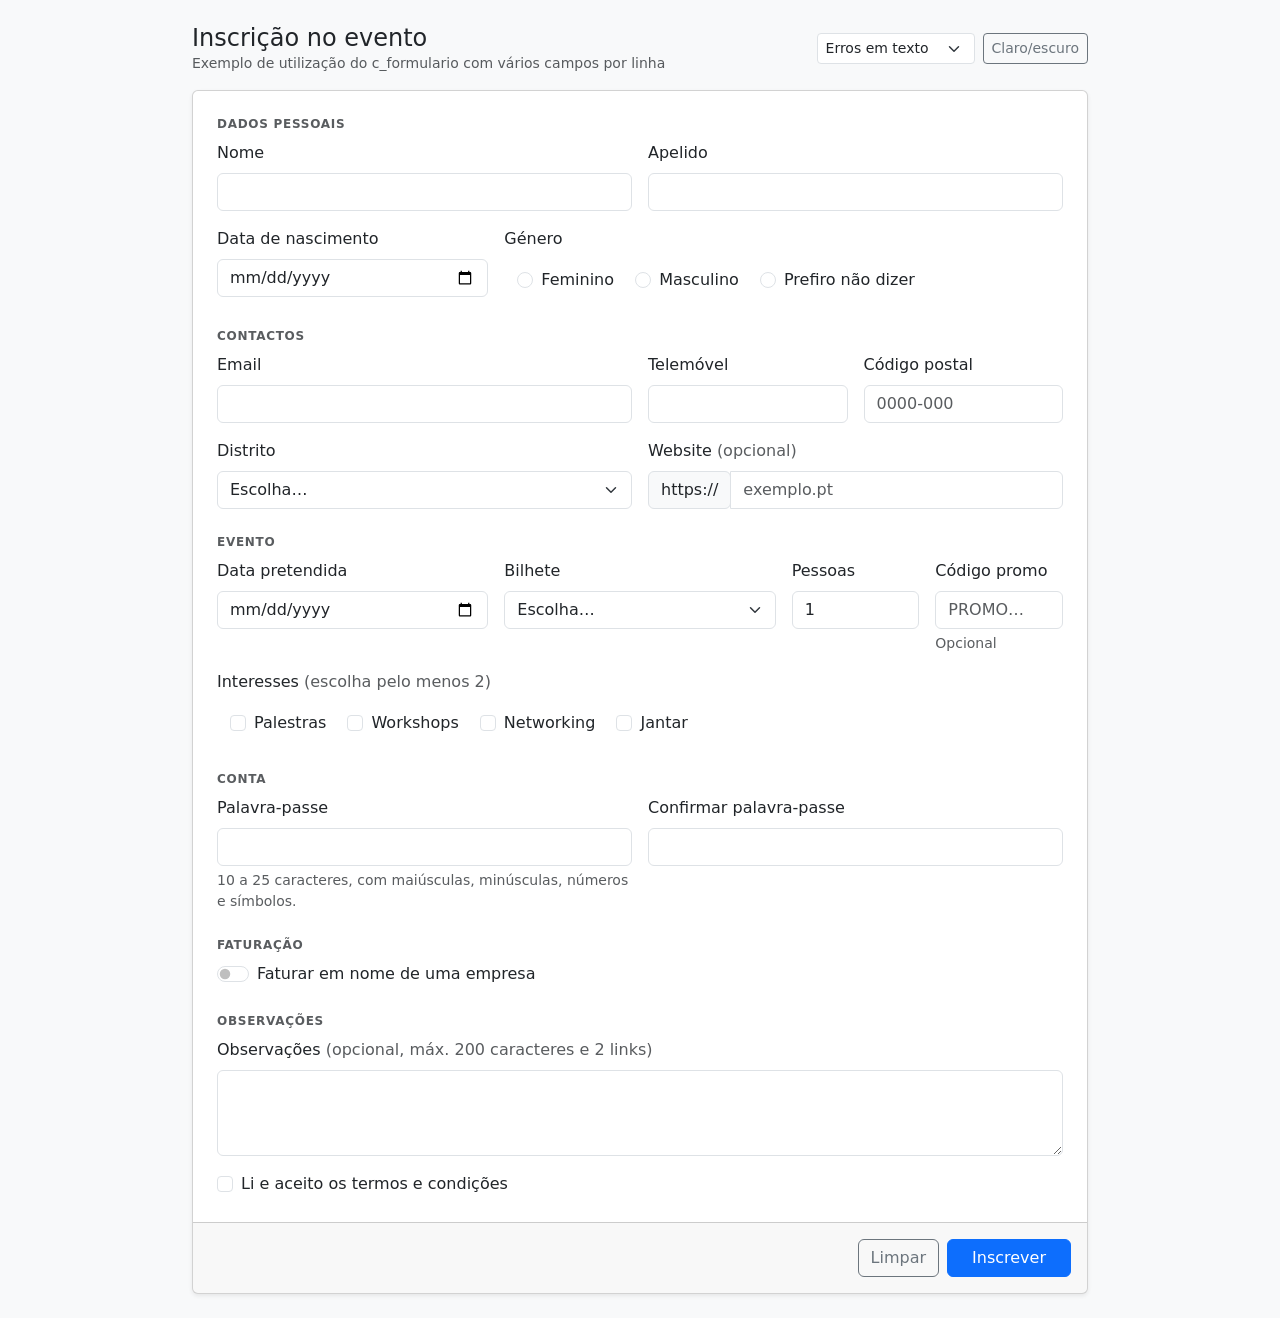
<file: exemplo/index.html>
<!-- Exemplo da aplicação do C_FORMULÁRIO - Validador de formulários -->

<!doctype html>
<html lang="pt">
<head>
    <meta charset="utf-8">
    <meta name="viewport" content="width=device-width, initial-scale=1">
    <title>Exemplo c_formulario</title>
    <link rel="stylesheet" href="https://cdn.jsdelivr.net/npm/bootstrap@5.3.3/dist/css/bootstrap.min.css">
    <link rel="stylesheet" href="../c_formulario/c_formulario.css">
    <script src="../c_formulario/c_aviso.js"></script>
    <script src="../c_formulario/c_formulario.js"></script>
    <style>
        body { background: var(--bs-tertiary-bg); }
        .seccao { font-size: .75rem; font-weight: 600; letter-spacing: .06em; text-transform: uppercase; color: var(--bs-secondary-color); }
        /* Grupos de opções: borda transparente para não "saltar" quando fica com erro */
        .grupo-opcoes { padding: .5rem .75rem; border: 1px solid transparent; border-radius: var(--bs-border-radius); }
    </style>
</head>
<body class="py-4">
<div class="container" style="max-width: 920px">

    <div class="d-flex flex-wrap align-items-center justify-content-between gap-2 mb-3">
        <div>
            <h1 class="h4 mb-0">Inscrição no evento</h1>
            <div class="text-body-secondary small">Exemplo de utilização do c_formulario com vários campos por linha</div>
        </div>
        <div class="d-flex gap-2">
            <select id="modo_aviso" class="form-select form-select-sm" style="width: auto" aria-label="Modo de aviso">
                <option value="text">Erros em texto</option>
                <option value="tooltip">Erros em tooltip</option>
            </select>
            <button type="button" class="btn btn-sm btn-outline-secondary" id="tema">Claro/escuro</button>
        </div>
    </div>

    <form id="inscricao" class="card shadow-sm" novalidate>
        <div class="card-body p-4">

            <div class="seccao mb-2">Dados pessoais</div>
            <div class="row g-3 mb-4">
                <div class="col-md-6">
                    <label for="nome" class="form-label">Nome</label>
                    <input id="nome" name="nome" class="form-control" autocomplete="given-name">
                </div>
                <div class="col-md-6">
                    <label for="apelido" class="form-label">Apelido</label>
                    <input id="apelido" name="apelido" class="form-control" autocomplete="family-name">
                </div>
                <div class="col-md-4">
                    <label for="nascimento" class="form-label">Data de nascimento</label>
                    <input id="nascimento" name="nascimento" type="date" class="form-control">
                </div>
                <div class="col-md-8">
                    <span class="form-label d-block">Género</span>
                    <!-- Grupo de opções: o id do contentor é o "name" dos radios; na validação usa-se "genero?" -->
                    <div id="genero" class="grupo-opcoes">
                        <div class="form-check form-check-inline">
                            <input class="form-check-input" type="radio" name="genero" id="genero_f" value="F">
                            <label class="form-check-label" for="genero_f">Feminino</label>
                        </div>
                        <div class="form-check form-check-inline">
                            <input class="form-check-input" type="radio" name="genero" id="genero_m" value="M">
                            <label class="form-check-label" for="genero_m">Masculino</label>
                        </div>
                        <div class="form-check form-check-inline">
                            <input class="form-check-input" type="radio" name="genero" id="genero_o" value="O">
                            <label class="form-check-label" for="genero_o">Prefiro não dizer</label>
                        </div>
                    </div>
                </div>
            </div>

            <div class="seccao mb-2">Contactos</div>
            <div class="row g-3 mb-4">
                <div class="col-md-6">
                    <label for="email" class="form-label">Email</label>
                    <input id="email" name="email" type="email" class="form-control" autocomplete="email">
                </div>
                <div class="col-sm-6 col-md-3">
                    <label for="telemovel" class="form-label">Telemóvel</label>
                    <input id="telemovel" name="telemovel" class="form-control" inputmode="numeric" maxlength="9" autocomplete="tel-national">
                </div>
                <div class="col-sm-6 col-md-3">
                    <label for="codpostal" class="form-label">Código postal</label>
                    <input id="codpostal" name="codpostal" class="form-control" placeholder="0000-000" maxlength="8" autocomplete="postal-code">
                </div>
                <div class="col-md-6">
                    <label for="distrito" class="form-label">Distrito</label>
                    <select id="distrito" name="distrito" class="form-select">
                        <option value="">Escolha…</option>
                        <option>Aveiro</option><option>Braga</option><option>Coimbra</option><option>Faro</option>
                        <option>Leiria</option><option>Lisboa</option><option>Porto</option><option>Setúbal</option>
                        <option>Viseu</option><option>Região Autónoma dos Açores</option><option>Região Autónoma da Madeira</option>
                    </select>
                </div>
                <div class="col-md-6">
                    <label for="website" class="form-label">Website <span class="text-body-secondary">(opcional)</span></label>
                    <div class="input-group has-validation">
                        <span class="input-group-text">https://</span>
                        <input id="website" name="website" class="form-control" placeholder="exemplo.pt">
                    </div>
                </div>
            </div>

            <div class="seccao mb-2">Evento</div>
            <div class="row g-3 mb-4">
                <div class="col-sm-6 col-md-4">
                    <label for="data_evento" class="form-label">Data pretendida</label>
                    <input id="data_evento" name="data_evento" type="date" class="form-control">
                </div>
                <div class="col-sm-6 col-md-4">
                    <label for="bilhete" class="form-label">Bilhete</label>
                    <select id="bilhete" name="bilhete" class="form-select">
                        <option value="">Escolha…</option>
                        <option value="normal">Normal</option>
                        <option value="estudante">Estudante</option>
                        <option value="vip">VIP</option>
                    </select>
                </div>
                <div class="col-sm-6 col-md-2">
                    <label for="pessoas" class="form-label">Pessoas</label>
                    <input id="pessoas" name="pessoas" type="number" min="1" max="10" class="form-control" value="1">
                </div>
                <div class="col-sm-6 col-md-2">
                    <label for="codigo" class="form-label">Código promo</label>
                    <input id="codigo" name="codigo" class="form-control text-uppercase" placeholder="PROMO…">
                    <div class="form-text">Opcional</div>
                </div>
                <div class="col-12">
                    <span class="form-label d-block">Interesses <span class="text-body-secondary">(escolha pelo menos 2)</span></span>
                    <div id="interesses" class="grupo-opcoes">
                        <div class="form-check form-check-inline">
                            <input class="form-check-input" type="checkbox" name="interesses" id="interesses_palestras" value="palestras">
                            <label class="form-check-label" for="interesses_palestras">Palestras</label>
                        </div>
                        <div class="form-check form-check-inline">
                            <input class="form-check-input" type="checkbox" name="interesses" id="interesses_workshops" value="workshops">
                            <label class="form-check-label" for="interesses_workshops">Workshops</label>
                        </div>
                        <div class="form-check form-check-inline">
                            <input class="form-check-input" type="checkbox" name="interesses" id="interesses_networking" value="networking">
                            <label class="form-check-label" for="interesses_networking">Networking</label>
                        </div>
                        <div class="form-check form-check-inline">
                            <input class="form-check-input" type="checkbox" name="interesses" id="interesses_jantar" value="jantar">
                            <label class="form-check-label" for="interesses_jantar">Jantar</label>
                        </div>
                    </div>
                </div>
            </div>

            <div class="seccao mb-2">Conta</div>
            <div class="row g-3 mb-4">
                <div class="col-md-6">
                    <label for="passe" class="form-label">Palavra-passe</label>
                    <input id="passe" name="passe" type="password" class="form-control" autocomplete="new-password">
                    <div class="form-text">10 a 25 caracteres, com maiúsculas, minúsculas, números e símbolos.</div>
                </div>
                <div class="col-md-6">
                    <label for="confirmar" class="form-label">Confirmar palavra-passe</label>
                    <input id="confirmar" name="confirmar" type="password" class="form-control" autocomplete="new-password">
                </div>
            </div>

            <div class="seccao mb-2">Faturação</div>
            <div class="row g-3 mb-4">
                <div class="col-12">
                    <div class="form-check form-switch">
                        <input class="form-check-input" type="checkbox" role="switch" id="faturar_empresa" name="faturar_empresa">
                        <label class="form-check-label" for="faturar_empresa">Faturar em nome de uma empresa</label>
                    </div>
                </div>
                <!-- Campos condicionais: quando escondidos ficam desativados e não são validados -->
                <div class="col-md-4 campos-empresa d-none">
                    <label for="nif" class="form-label">NIF</label>
                    <input id="nif" name="nif" class="form-control" inputmode="numeric" maxlength="9" disabled>
                </div>
                <div class="col-md-8 campos-empresa d-none">
                    <label for="empresa" class="form-label">Nome da empresa</label>
                    <input id="empresa" name="empresa" class="form-control" disabled>
                </div>
            </div>

            <div class="seccao mb-2">Observações</div>
            <div class="row g-3">
                <div class="col-12">
                    <label for="observacoes" class="form-label">Observações <span class="text-body-secondary">(opcional, máx. 200 caracteres e 2 links)</span></label>
                    <textarea id="observacoes" name="observacoes" class="form-control" rows="3"></textarea>
                </div>
                <div class="col-12">
                    <div class="form-check">
                        <input class="form-check-input" type="checkbox" id="termos" name="termos">
                        <label class="form-check-label" for="termos">Li e aceito os termos e condições</label>
                    </div>
                </div>
            </div>
        </div>

        <div class="card-footer d-flex flex-wrap gap-2 justify-content-end p-3">
            <button type="button" class="btn btn-outline-secondary" id="limpar">Limpar</button>
            <button type="submit" class="btn btn-primary px-4">Inscrever</button>
        </div>
    </form>

    <div id="resultado" class="card shadow-sm mt-3 d-none">
        <div class="card-body">
            <div class="seccao mb-2">Dados enviados</div>
            <pre class="mb-0 small" id="resultado_dados"></pre>
        </div>
    </div>
</div>

<script src="index.js"></script>
</body>
</html>
</file>
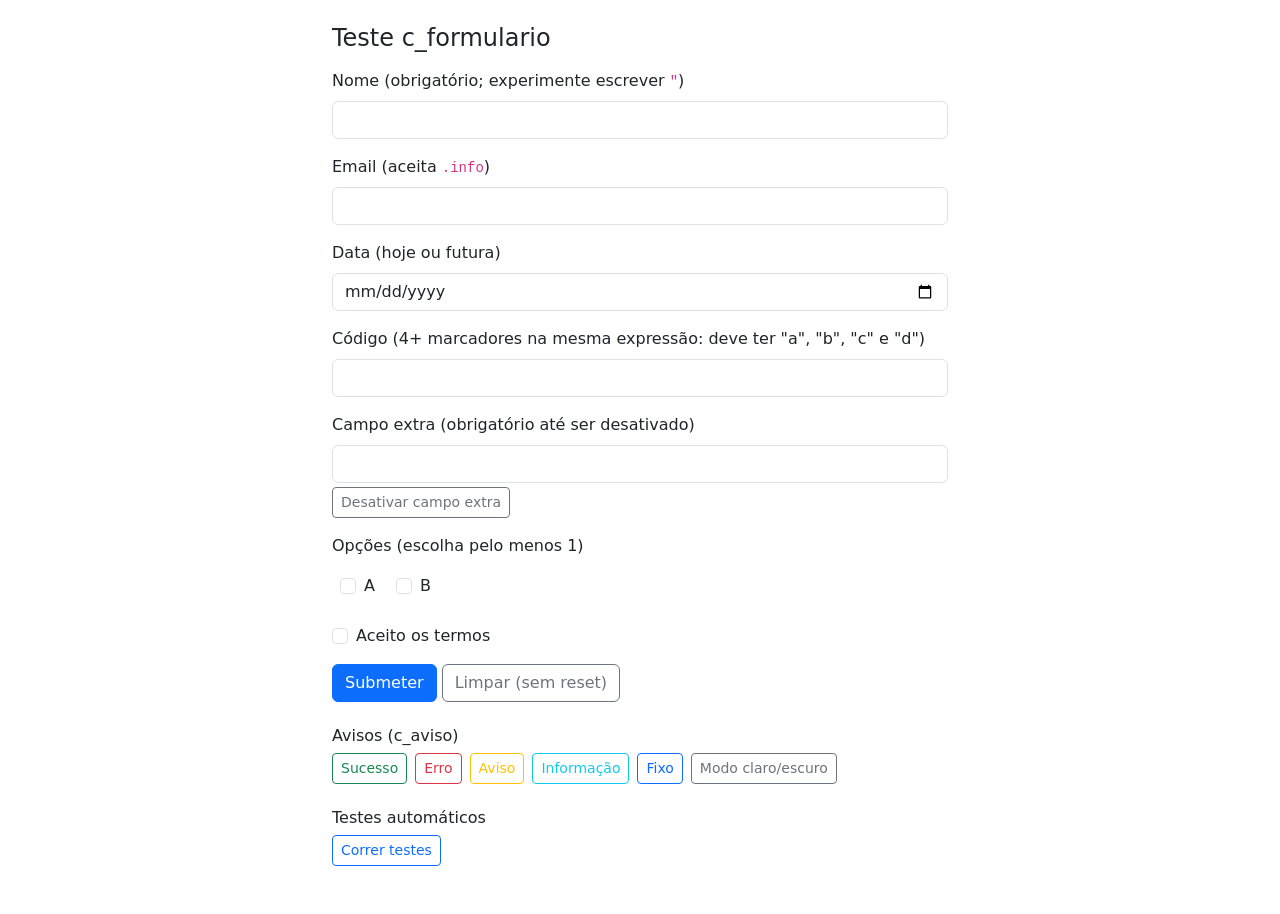
<file: testes/index.html>
<!-- Testes do C_FORMULÁRIO - Validador de formulários -->

<!doctype html>
<html lang="pt">
<head>
    <meta charset="utf-8">
    <meta name="viewport" content="width=device-width, initial-scale=1">
    <title>Teste c_formulario</title>
    <link rel="stylesheet" href="https://cdn.jsdelivr.net/npm/bootstrap@5.3.3/dist/css/bootstrap.min.css">
    <link rel="stylesheet" href="../c_formulario/c_formulario.css">
    <script src="../c_formulario/c_aviso.js"></script>
    <script src="../c_formulario/c_formulario.js"></script>
</head>
<body class="p-4">
<div class="container" style="max-width: 640px">
    <h1 class="h4 mb-3">Teste c_formulario</h1>
    <form id="form1" novalidate>
        <div class="mb-3">
            <label for="nome" class="form-label">Nome (obrigatório; experimente escrever <code>"</code>)</label>
            <input id="nome" name="nome" class="form-control">
        </div>
        <div class="mb-3">
            <label for="email" class="form-label">Email (aceita <code>.info</code>)</label>
            <input id="email" name="email" class="form-control" formulario-numobj="10">
        </div>
        <div class="mb-3">
            <label for="data" class="form-label">Data (hoje ou futura)</label>
            <input id="data" name="data" type="date" class="form-control">
        </div>
        <div class="mb-3">
            <label for="codigo" class="form-label">Código (4+ marcadores na mesma expressão: deve ter "a", "b", "c" e "d")</label>
            <input id="codigo" name="codigo" class="form-control">
        </div>
        <div class="mb-3">
            <label for="extra" class="form-label">Campo extra (obrigatório até ser desativado)</label>
            <input id="extra" name="extra" class="form-control">
            <button type="button" class="btn btn-sm btn-outline-secondary mt-1" id="desativa">Desativar campo extra</button>
        </div>
        <div class="mb-3">
            <span class="form-label d-block">Opções (escolha pelo menos 1)</span>
            <div id="opcoes" class="p-2">
                <div class="form-check form-check-inline"><input class="form-check-input" type="checkbox" name="opcoes" id="opcoes_a" value="a"><label class="form-check-label" for="opcoes_a">A</label></div>
                <div class="form-check form-check-inline"><input class="form-check-input" type="checkbox" name="opcoes" id="opcoes_b" value="b"><label class="form-check-label" for="opcoes_b">B</label></div>
            </div>
        </div>
        <div class="mb-3">
            <div class="form-check">
                <input class="form-check-input" type="checkbox" id="aceito" name="aceito">
                <label class="form-check-label" for="aceito">Aceito os termos</label>
            </div>
        </div>
        <button type="submit" class="btn btn-primary">Submeter</button>
        <button type="button" class="btn btn-outline-secondary" id="limpar">Limpar (sem reset)</button>
    </form>

    <h2 class="h6 mt-4">Avisos (c_aviso)</h2>
    <div class="d-flex flex-wrap gap-2 mb-2">
        <button type="button" class="btn btn-sm btn-outline-success" onclick="c_aviso.sucesso('Os dados foram gravados.', 'Gravado')">Sucesso</button>
        <button type="button" class="btn btn-sm btn-outline-danger" onclick="c_aviso.mostrar('danger', 'Resolva os erros', '', 4000, { codigo: 'C_F - E0' })">Erro</button>
        <button type="button" class="btn btn-sm btn-outline-warning" onclick="c_aviso.aviso('A sessão expira em 5 minutos.', 'Atenção')">Aviso</button>
        <button type="button" class="btn btn-sm btn-outline-info" onclick="c_aviso.informacao('Existe uma nova versão disponível.')">Informação</button>
        <button type="button" class="btn btn-sm btn-outline-primary" onclick="c_aviso.mostrar('primary', 'Este aviso só fecha no botão.', 'Fixo', 0)">Fixo</button>
        <button type="button" class="btn btn-sm btn-outline-secondary" onclick="document.documentElement.dataset.bsTheme = document.documentElement.dataset.bsTheme === 'dark' ? 'light' : 'dark'">Modo claro/escuro</button>
    </div>

    <h2 class="h6 mt-4">Testes automáticos</h2>
    <button type="button" class="btn btn-sm btn-outline-primary mb-2" id="correr_testes">Correr testes</button>
    <ul id="resultados" class="small"></ul>
    <div id="resumo" class="small text-body-secondary"></div>
</div>
<script>
const f = new c_formulario("form1");
f.Adiciona_Validacoes(["nome", "«nome.val» == ''", "Indique o nome"]);
f.Adiciona_Validacoes([10, "«email.email» == false", "Email inválido"]);   // campo indicado pelo formulario-numobj="10" (o email)
f.Adiciona_Validacoes(["data", "«data.dh_MI» == false", "A data tem de ser hoje ou futura"]);
f.Adiciona_Validacoes(["codigo", "!«codigo.includes('a')» || !«codigo.includes('b')» || !«codigo.includes('c')» || !«codigo.includes('d')»", "Tem de conter a, b, c e d"]);
f.Adiciona_Validacoes(["extra", "«extra.len» == 0", "Campo extra obrigatório"]);
f.Adiciona_Validacoes(["opcoes?", "«opcoes?.len» == 0", "Escolha pelo menos uma opção"]);
f.Adiciona_Validacoes(["aceito", "«aceito.checked» == false", "Tem de aceitar os termos"]);

document.getElementById("form1").addEventListener("submit", function (e) {
    e.preventDefault();
    if (!f.Testa_Validacoes()) c_aviso.sucesso("Formulário válido!", "OK");
});
// Validação ao vivo: ao sair de um campo ou ao alterá-lo, testa só as validações desse campo
document.querySelectorAll("#form1 input").forEach(el => {
    const alvo = el.name === "opcoes" ? "opcoes?" : el.id;
    el.addEventListener("blur", () => f.Testa_Validacoes(alvo, false));
    el.addEventListener("change", () => f.Testa_Validacoes(alvo, false));
});
document.getElementById("desativa").addEventListener("click", () => { document.getElementById("extra").disabled = true; });
document.getElementById("limpar").addEventListener("click", () => f.Limpar_Validacoes(false));
document.getElementById("correr_testes").addEventListener("click", correr_testes);

function correr_testes() {
    document.getElementById("resultados").innerHTML = "";
    const h = new Date();
    const hoje = `${h.getFullYear()}-${String(h.getMonth() + 1).padStart(2, "0")}-${String(h.getDate()).padStart(2, "0")}`;
    const avaliar = (c) => c_formulario_avaliar(c, () => "912345678");

    define({ nome: "Ana", email: "ana@exemplo.info", data: hoje, codigo: "abcd", extra: "x", opcoes_a: true, aceito: true });
    testa("Formulário válido (data de hoje com dh_MI, email .info, 4 marcadores, grupo) → sem erros", f.Testa_Validacoes(undefined, false) === false);
    define({ nome: 'a" == 0 || "' });
    testa("Aspas no valor não contornam a validação (campo preenchido → sem erros)", f.Testa_Validacoes("nome", false) === false);
    define({ nome: "" });
    testa("Validação de um só campo deteta o erro", f.Testa_Validacoes("nome", false) === true);
    define({ nome: "Ana" });
    testa("Revalidar um campo com erro limpa o erro", f.Testa_Validacoes("nome", false) === false && !document.getElementById("nome").classList.contains("is-invalid"));
    define({ email: "x" });
    testa("Validação pelo número (formulario-numobj=10)", f.Testa_Validacoes(10, false) === true);
    define({ email: "ana@exemplo.info", data: "" });
    testa("Data vazia não rebenta a validação", f.Testa_Validacoes("data", false) === true);
    define({ data: hoje, extra: "" });
    document.getElementById("extra").disabled = true;
    testa("Campo desativado depois de criar o objeto é ignorado", f.Testa_Validacoes(undefined, false) === false);
    document.getElementById("extra").disabled = false;
    define({ extra: "x", opcoes_a: false });
    testa("Grupo sem opções marcadas dá erro e a mensagem aparece depois do grupo",
        f.Testa_Validacoes("opcoes?", false) === true && document.getElementById("erro_opcoes")?.textContent === "Escolha pelo menos uma opção");
    define({ opcoes_b: true });
    testa("Corrigir o grupo limpa o erro", f.Testa_Validacoes("opcoes?", false) === false);
    testa("Campo inexistente → devolve erro (não deixa submeter)", f.Testa_Validacoes("nao_existe", false) === true);
    define({ nome: "  Ana  " });
    f.Limpar_Validacoes(false);
    testa("Limpar_Validacoes(false) faz trim", document.getElementById("nome").value === "Ana");
    testa("Funções de texto e comparações ao estilo JavaScript", avaliar("«x.val».charAt(0) == '9' && «x.val» > 10 && '5' == 5 && !('5' === 5)") === true);
    let rejeitado = false;
    try { avaliar("alert(1)"); } catch (e) { rejeitado = true; }
    testa("Código fora das condições permitidas é rejeitado (sem eval)", rejeitado);
    testa("contar('texto') ignora maiúsculas", c_formulario_avaliar("«x.contar('HTTP')» == 3", () => 3) === true);
    f.Limpar_Validacoes(true);

    const total = document.querySelectorAll("#resultados li").length;
    const ok = document.querySelectorAll("#resultados li.text-success").length;
    document.getElementById("resumo").textContent = `${ok} de ${total} testes passaram`;
}

function testa(descricao, condicao) {
    const li = document.createElement("li");
    li.className = condicao ? "text-success" : "text-danger fw-bold";
    li.textContent = (condicao ? "✔ " : "✘ ") + descricao;
    document.getElementById("resultados").appendChild(li);
}

// Preenche os campos indicados em { id: valor }; nas checkboxes o valor (true/false) marca ou desmarca a caixa
function define(valores) {
    for (const id in valores) {
        const el = document.getElementById(id);
        if (el.type === "checkbox") el.checked = valores[id]; else el.value = valores[id];
    }
}

// testes/index.html?auto corre os testes ao abrir a página
if (location.search.includes("auto")) correr_testes();
</script>
</body>
</html>
</file>
<file: c_formulario/c_formulario.css>
/***********************************************************/
/* C_FORMULÁRIO - Validador de formulários                 */
/* Desenvolvido por Marco Meneses (EMES3SOFT)              */
/* Versão 2.0                                              */
/***********************************************************/

/* Mesmo aspeto do .invalid-feedback do Bootstrap (adapta-se ao modo escuro) */
.erro_c_formulario {
    margin-top: .25rem;
    color: var(--bs-form-invalid-color, var(--bs-danger, #dc3545));
    font-size: .875em;
    font-weight: 500;
    width: 100%;
}

.esconde_c_formulario {
    display: none !important;
}

/* Objetos que não são campos (ex: o contentor de um grupo de radios ou checkboxes) */
.objeto_invalido_c_formulario {
    border: 1px solid var(--bs-form-invalid-border-color, var(--bs-danger, #dc3545)) !important;
    border-radius: var(--bs-border-radius, .375rem);
}

.objeto_valido_c_formulario {
    border: 1px solid var(--bs-form-valid-border-color, var(--bs-success, #198754)) !important;
    border-radius: var(--bs-border-radius, .375rem);
}

/* As opções de um grupo com erro ficam também a vermelho */
.objeto_invalido_c_formulario .form-check-input { border-color: var(--bs-form-invalid-border-color, #dc3545); }
.objeto_invalido_c_formulario .form-check-label { color: var(--bs-form-invalid-color, #dc3545); }
.objeto_valido_c_formulario .form-check-input:checked { background-color: var(--bs-success, #198754); border-color: var(--bs-success, #198754); }

/* Tooltip de erro (modo aviso_tooltip): por cima do objeto, sem precisar do JS do Bootstrap */
.c_formulario_tooltip {
    --seta: 50%;
    position: absolute;
    z-index: 1080;
    display: none;
    max-width: 200px;
    padding: .25rem .5rem;
    font-size: .875rem;
    line-height: 1.4;
    text-align: center;
    color: #fff;
    background: var(--bs-danger, #dc3545);
    border-radius: var(--bs-border-radius, .375rem);
    pointer-events: none;
    font-family: var(--bs-body-font-family, system-ui, sans-serif);
}

.c_formulario_tooltip::after {
    content: "";
    position: absolute;
    top: 100%;
    left: var(--seta);
    transform: translateX(-50%);
    border: 6px solid transparent;
    border-top-color: var(--bs-danger, #dc3545);
}
</file>
